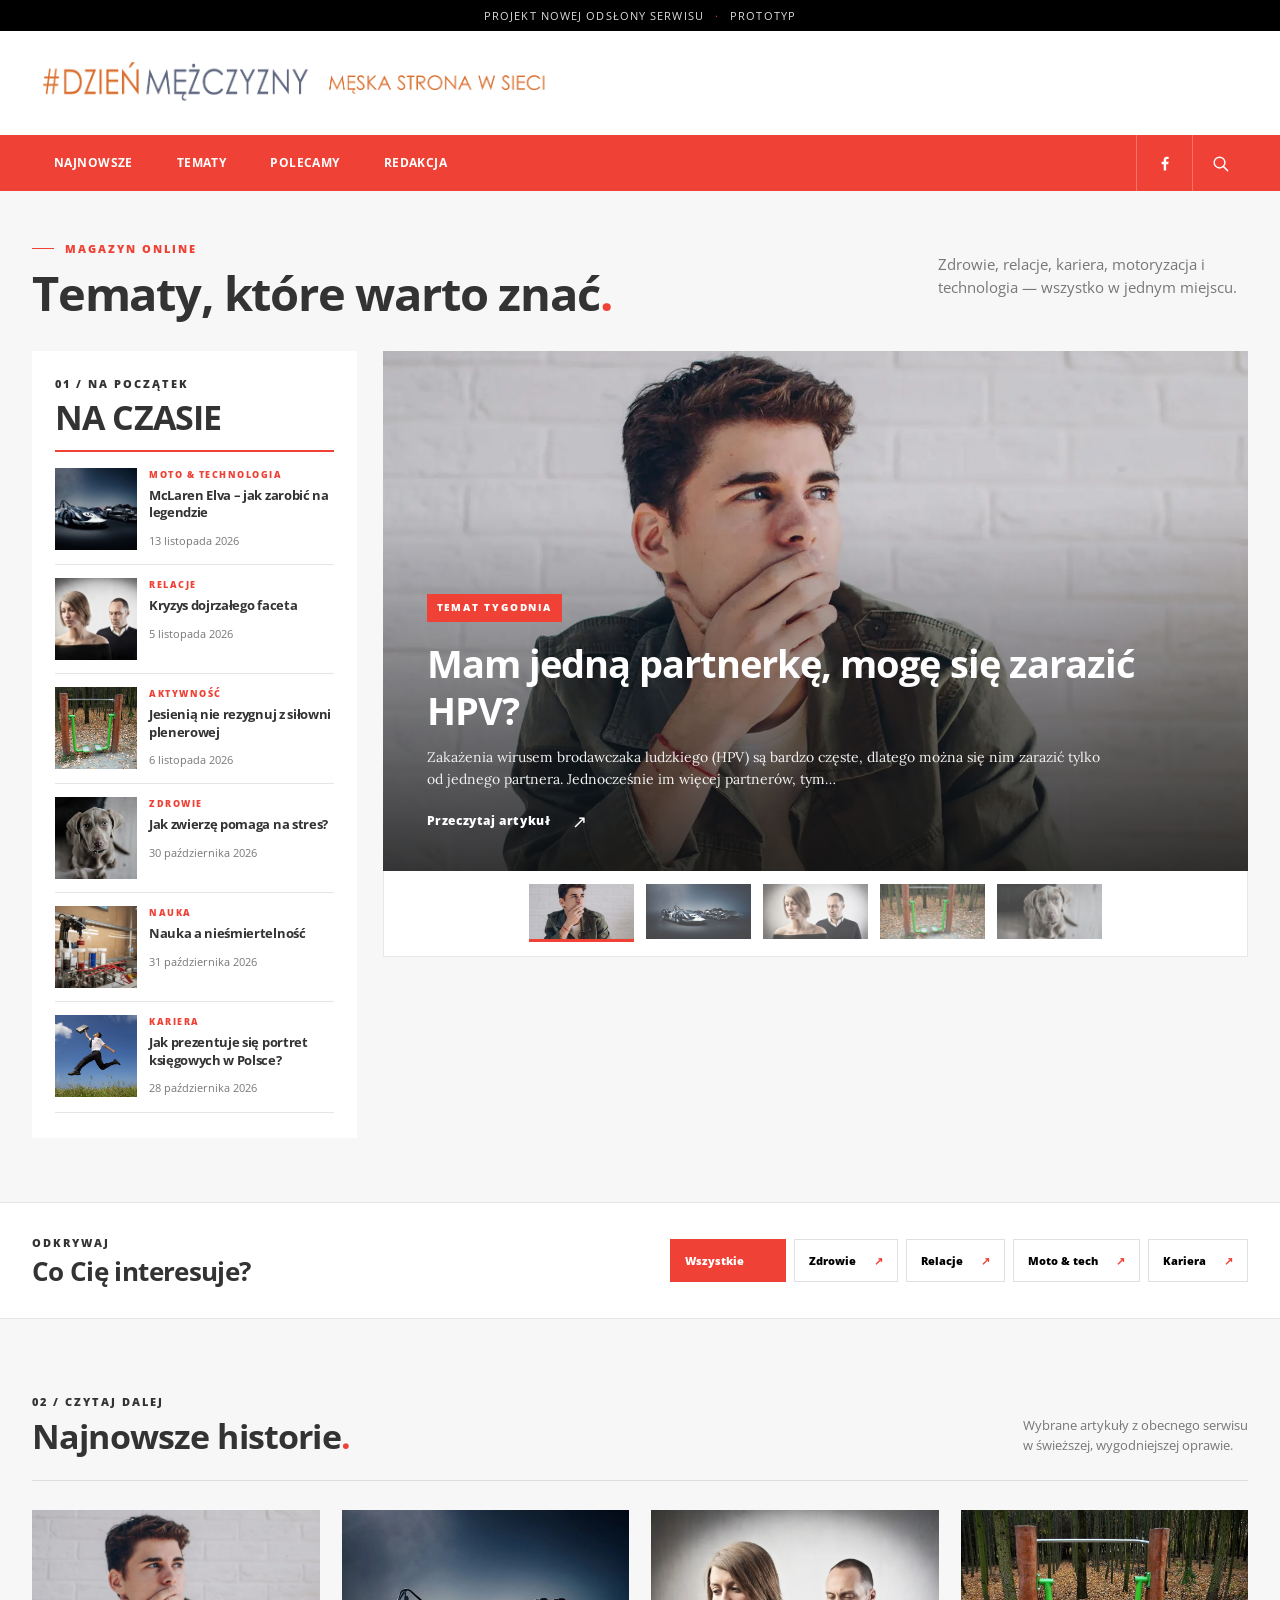
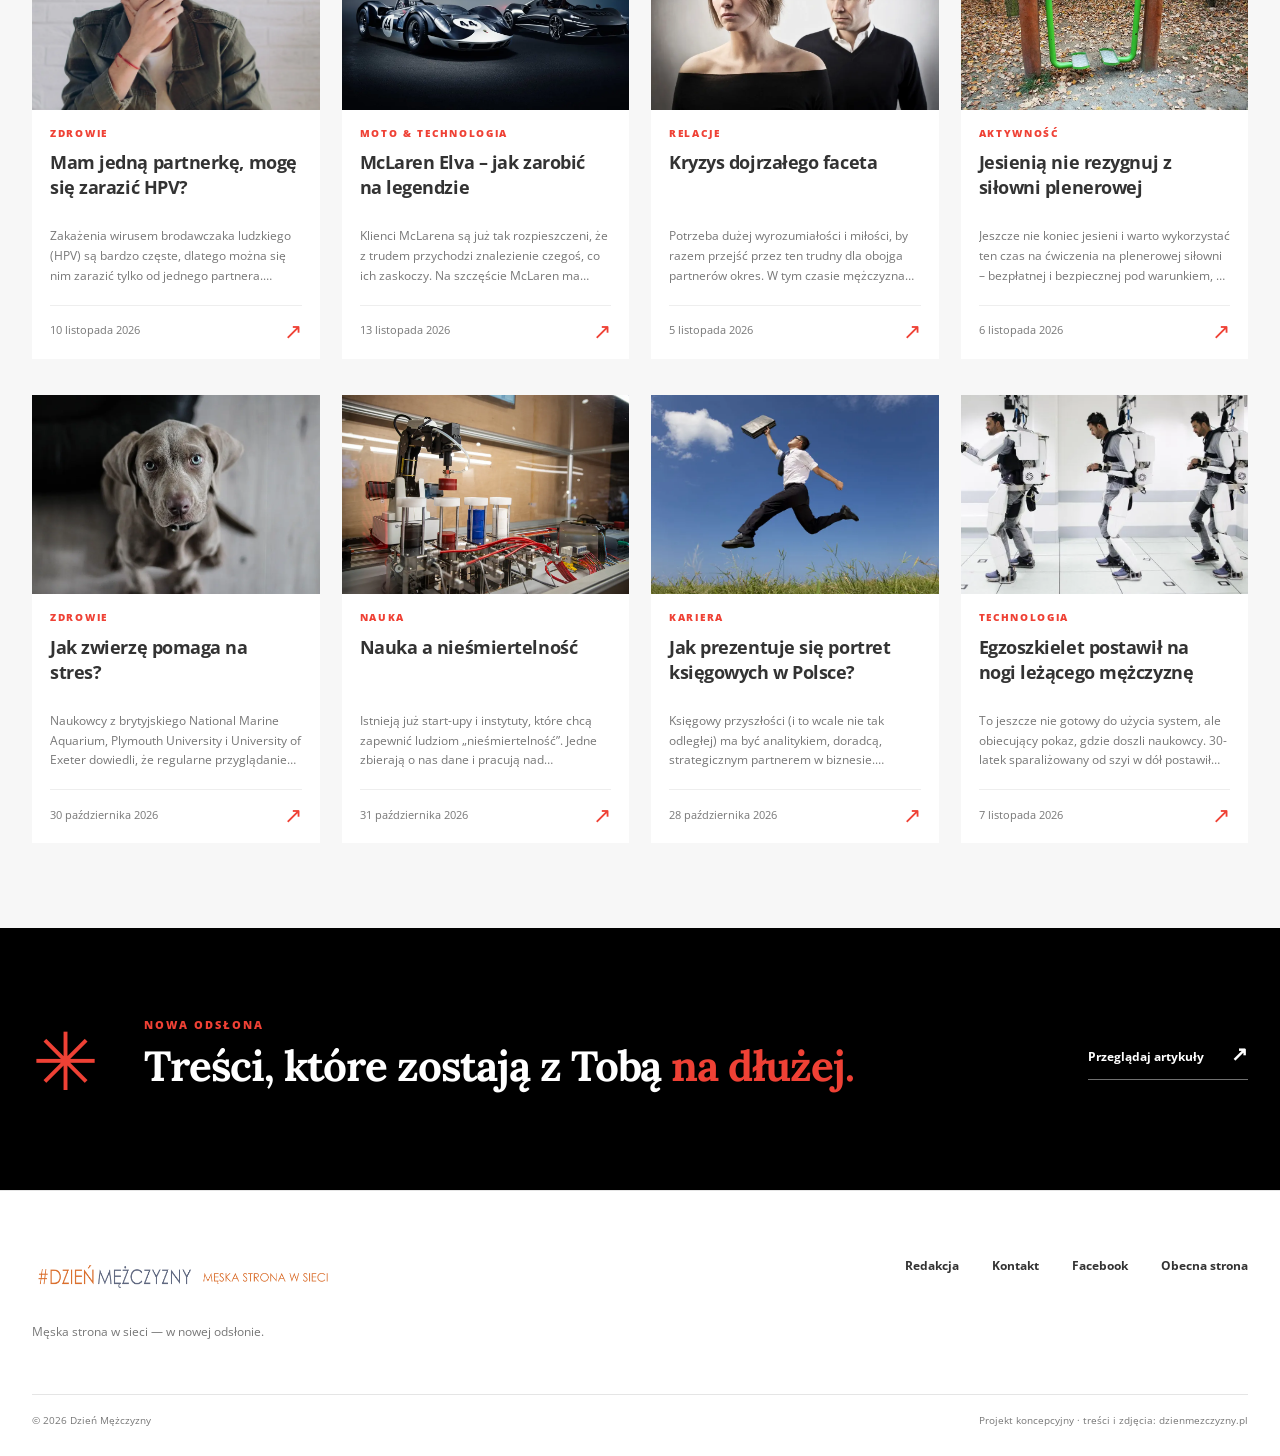
<file: index.html>
<!doctype html>
<html lang="pl">
<head>
  <meta charset="utf-8">
  <meta name="viewport" content="width=device-width, initial-scale=1">
  <meta name="theme-color" content="#ef4135">
  <meta name="description" content="Prototyp nowej strony magazynu Dzień Mężczyzny.">
  <title>Dzień Mężczyzny — nowa odsłona</title>
  <link rel="icon" href="assets/icons/icon-32.png" sizes="32x32">
  <link rel="icon" href="assets/icons/icon-192.png" sizes="192x192">
  <link rel="apple-touch-icon" href="assets/icons/icon-180.png">
  <meta name="msapplication-TileImage" content="assets/icons/icon-270.png">
  <meta name="robots" content="noindex, follow">
  <meta property="og:locale" content="pl_PL">
  <meta property="og:site_name" content="Dzień Mężczyzny">
  <meta property="og:type" content="website">
  <meta property="og:title" content="Dzień Mężczyzny — męska strona w sieci">
  <meta property="og:description" content="Dzień Mężczyzny — męska strona w sieci. Zdrowie, relacje, kariera, motoryzacja i technologia.">
  <meta property="og:url" content="https://przemowakcji.github.io/dzien-mezczyzny-nowa-strona/">
  <meta property="og:image" content="https://przemowakcji.github.io/dzien-mezczyzny-nowa-strona/assets/images/10721.webp">
  <meta name="twitter:card" content="summary_large_image">
  <meta name="twitter:title" content="Dzień Mężczyzny — męska strona w sieci">
  <meta name="twitter:description" content="Dzień Mężczyzny — męska strona w sieci. Zdrowie, relacje, kariera, motoryzacja i technologia.">
  <meta name="twitter:image" content="https://przemowakcji.github.io/dzien-mezczyzny-nowa-strona/assets/images/10721.webp">
  <link rel="stylesheet" href="styles.css">
  <script src="site.js" defer></script>
</head>
<body data-page="home">
  <div class="preview-note">Projekt nowej odsłony serwisu <span>·</span> prototyp</div>
  <header class="site-header">
    <div class="masthead container"><a class="brand" href="./" aria-label="Dzień Mężczyzny — strona główna"><picture class="brand-picture"><source media="(max-width: 760px)" srcset="assets/original-mobile-logo.png"><img src="assets/original-logo.png" alt="Dzień Mężczyzny — Męska strona w sieci"></picture></a></div>
    <div class="nav-band"><div class="container header-inner"><nav class="main-nav" id="main-nav" aria-label="Nawigacja główna"><a href="#artykuly">Najnowsze</a><a href="#tematy">Tematy</a><a href="#wybrane">Polecamy</a><a href="https://www.dzienmezczyzny.pl/redakcja/">Redakcja</a></nav><div class="header-actions"><a class="icon-button fb-link" href="https://www.facebook.com/Dzie%C5%84-M%C4%99%C5%BCczyzny-1671349989750318/" target="_blank" rel="noopener" aria-label="Dzień Mężczyzny na Facebooku"><svg viewBox="0 0 24 24" aria-hidden="true"><path d="M13.5 22v-8.2h2.8l.5-3.4h-3.3V8.3c0-1 .3-1.6 1.7-1.6h1.7V3.7c-.3 0-1.3-.2-2.5-.2-2.5 0-4.1 1.500-4.100 4.200v2.700H7.500v3.400h2.800V22h3.200z"/></svg></a><button class="icon-button search-toggle" type="button" aria-label="Otwórz wyszukiwarkę" aria-expanded="false"><svg viewBox="0 0 24 24" aria-hidden="true"><circle cx="10.8" cy="10.8" r="6.8"/><path d="m16 16 5 5"/></svg></button><button class="icon-button menu-toggle" type="button" aria-label="Otwórz menu" aria-expanded="false"><svg viewBox="0 0 24 24" aria-hidden="true"><path d="M3 7h18M3 12h18M3 17h18"/></svg></button></div></div></div>
    <form class="search-panel container" id="search-form" role="search" hidden><label for="search-input">Szukaj w artykułach</label><div class="search-row"><input id="search-input" type="search" placeholder="Wpisz temat, np. zdrowie" autocomplete="off"><button type="submit">Szukaj <span aria-hidden="true">↗</span></button></div></form>
  </header>

  <main>
    <section class="intro container"><div><span class="eyebrow"><span class="eyebrow-line"></span> Magazyn online</span><h1>Tematy, które warto znać<span class="accent">.</span></h1></div><p>Zdrowie, relacje, kariera, motoryzacja i technologia — wszystko w jednym miejscu.</p></section>

    <section class="lead-grid container" aria-label="Wyróżnione artykuły"><div class="feature-stack"><article class="feature-card" id="feature"></article><div class="feature-thumbs" id="feature-thumbs" aria-label="Więcej wyróżnionych artykułów"></div></div><div class="lead-side"><div class="section-head compact"><div><span class="kicker">01 / Na początek</span><h2>Na czasie</h2></div><span class="section-rule"></span></div><div id="lead-side-list"></div></div></section>

    <section class="topic-section" id="tematy"><div class="container topic-inner"><div><span class="kicker">Odkrywaj</span><h2>Co Cię interesuje?</h2></div><div class="topic-links"><button type="button" data-filter="all" class="active">Wszystkie <span>↗</span></button><button type="button" data-filter="Zdrowie">Zdrowie <span>↗</span></button><button type="button" data-filter="Relacje">Relacje <span>↗</span></button><button type="button" data-filter="Moto & technologia">Moto & tech <span>↗</span></button><button type="button" data-filter="Kariera">Kariera <span>↗</span></button></div></div></section>

    <section class="stories-section container" id="artykuly"><div class="section-head"><div><span class="kicker">02 / Czytaj dalej</span><h2>Najnowsze historie<span class="accent">.</span></h2></div><p>Wybrane artykuły z obecnego serwisu<br> w świeższej, wygodniejszej oprawie.</p></div><div class="story-grid" id="story-grid"></div><p class="empty-state" id="empty-state" hidden>Nie znaleziono artykułów. Spróbuj innego hasła.</p></section>

    <section class="quote-band" id="wybrane"><div class="container quote-inner"><span class="quote-asterisk">✳</span><div><span class="kicker">Nowa odsłona</span><p>Treści, które zostają z Tobą <em>na dłużej.</em></p></div><a class="text-link" href="#artykuly">Przeglądaj artykuły <span>↗</span></a></div></section>
  </main>

  <footer class="site-footer"><div class="container footer-top"><div><a class="brand footer-brand" href="./"><img src="assets/original-logo.png" alt="Dzień Mężczyzny — Męska strona w sieci"></a><p>Męska strona w sieci — w nowej odsłonie.</p></div><div class="footer-links"><a href="https://www.dzienmezczyzny.pl/redakcja/">Redakcja</a><a href="https://www.dzienmezczyzny.pl/redakcja/kontakt/">Kontakt</a><a href="https://www.facebook.com/Dzie%C5%84-M%C4%99%C5%BCczyzny-1671349989750318/" target="_blank" rel="noopener">Facebook</a><a href="https://www.dzienmezczyzny.pl/">Obecna strona</a></div></div><div class="container footer-bottom"><span>© 2026 Dzień Mężczyzny</span><span>Projekt koncepcyjny · treści i zdjęcia: dzienmezczyzny.pl</span></div></footer>
</body>
</html>
</file>
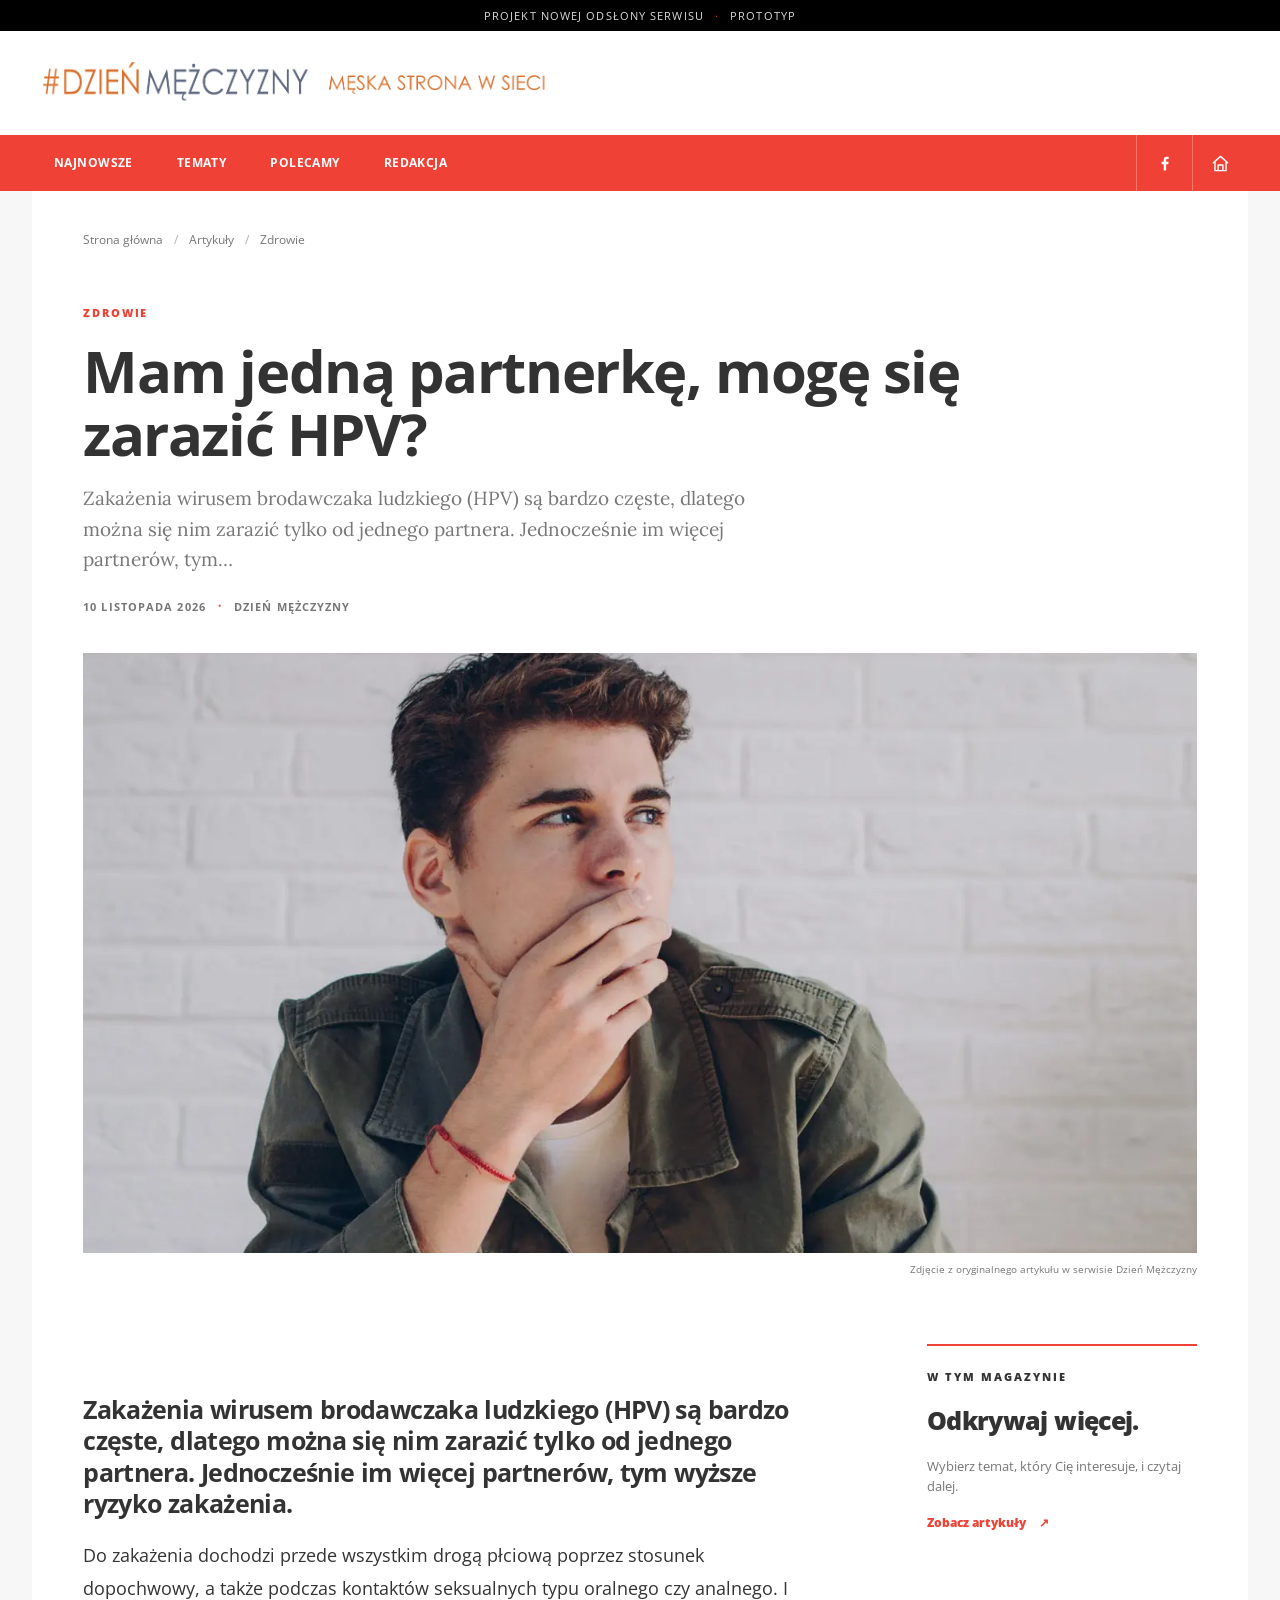
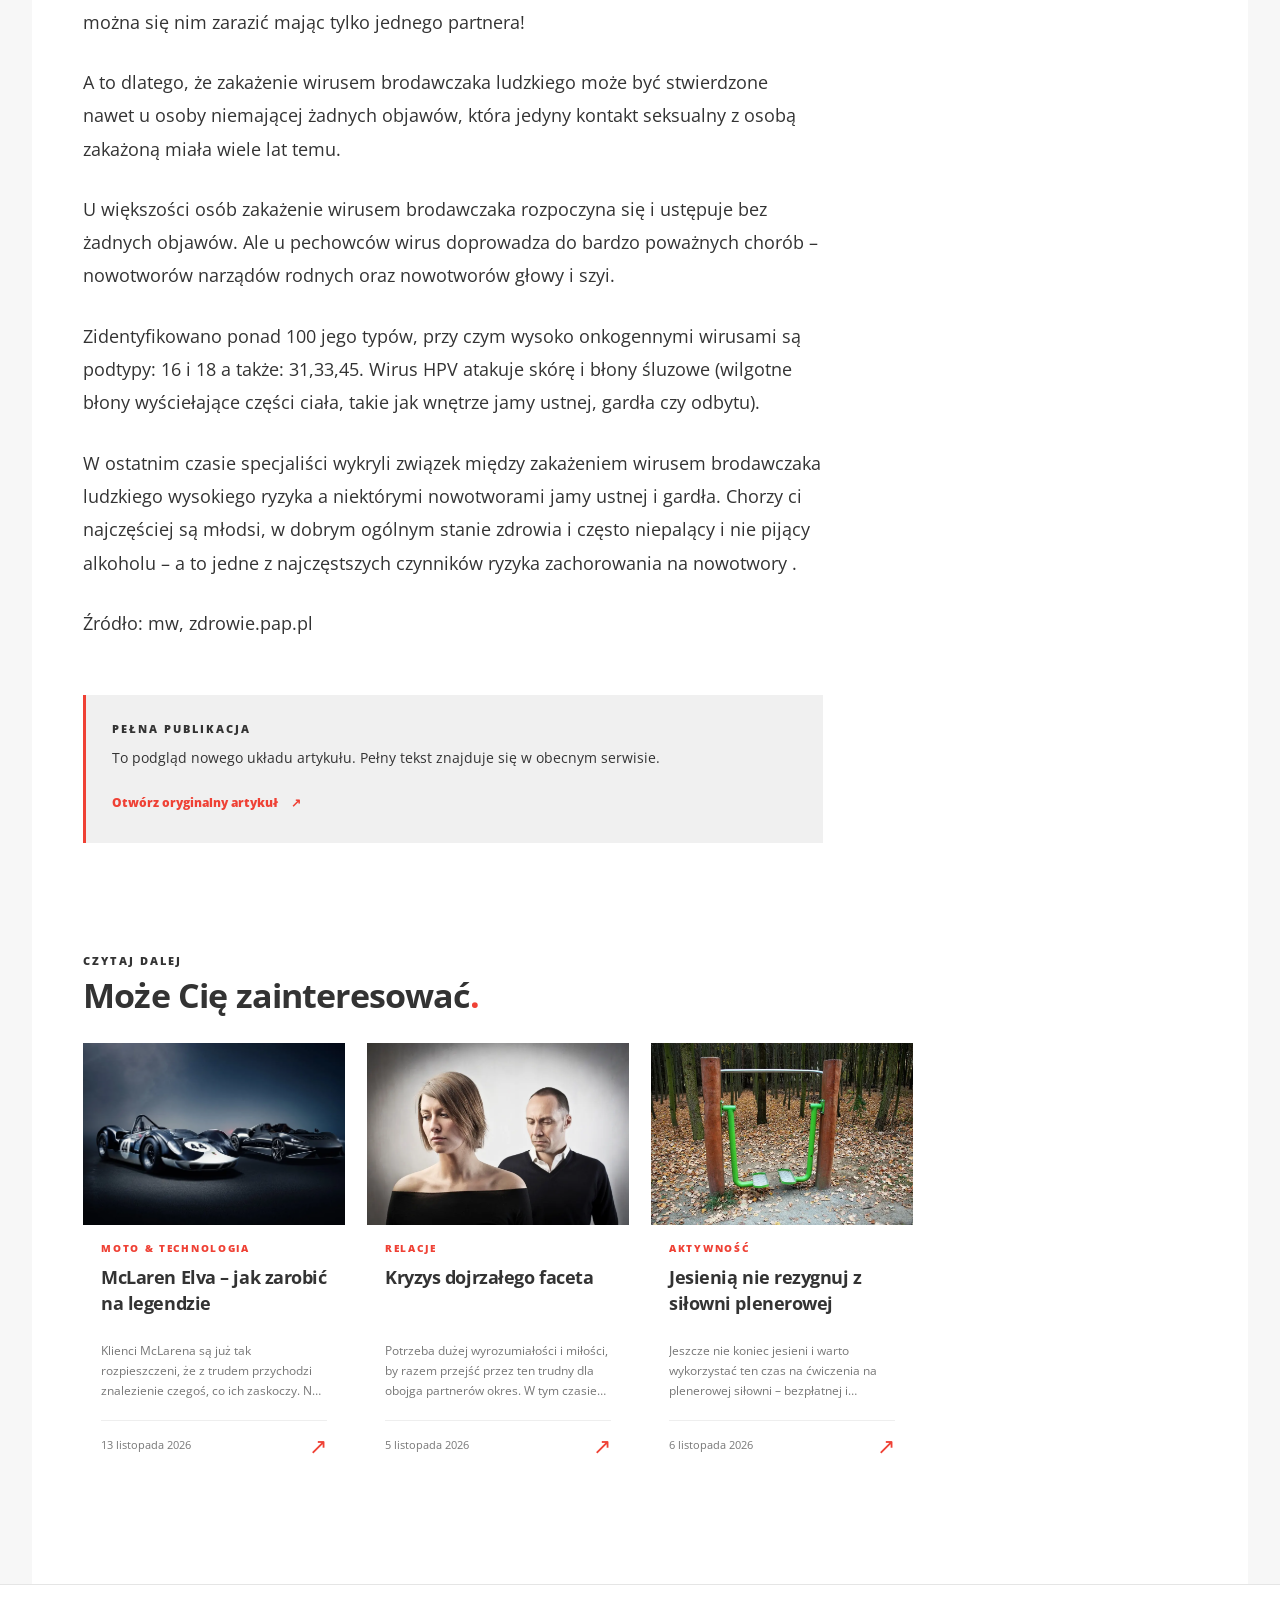
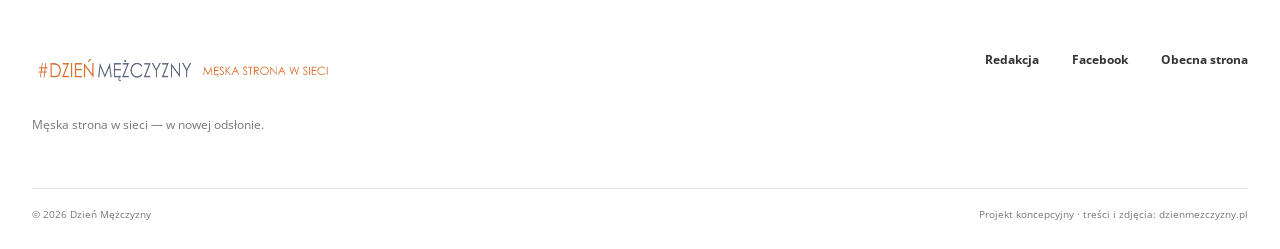
<file: artykul.html>
<!doctype html>
<html lang="pl">
<head>
  <meta charset="utf-8">
  <meta name="viewport" content="width=device-width, initial-scale=1">
  <meta name="theme-color" content="#ef4135">
  <title>Artykuł — Dzień Mężczyzny</title>
  <link rel="icon" href="assets/icons/icon-32.png" sizes="32x32">
  <link rel="icon" href="assets/icons/icon-192.png" sizes="192x192">
  <link rel="apple-touch-icon" href="assets/icons/icon-180.png">
  <meta name="msapplication-TileImage" content="assets/icons/icon-270.png">
  <meta name="robots" content="noindex, follow">
  <meta property="og:locale" content="pl_PL">
  <meta property="og:site_name" content="Dzień Mężczyzny">
  <meta property="og:type" content="article">
  <meta property="og:title" content="Artykuł — Dzień Mężczyzny">
  <meta property="og:description" content="Dzień Mężczyzny — męska strona w sieci. Zdrowie, relacje, kariera, motoryzacja i technologia.">
  <meta property="og:url" content="https://przemowakcji.github.io/dzien-mezczyzny-nowa-strona/artykul.html">
  <meta property="og:image" content="https://przemowakcji.github.io/dzien-mezczyzny-nowa-strona/assets/images/10721.webp">
  <meta name="twitter:card" content="summary_large_image">
  <meta name="twitter:title" content="Artykuł — Dzień Mężczyzny">
  <meta name="twitter:description" content="Dzień Mężczyzny — męska strona w sieci. Zdrowie, relacje, kariera, motoryzacja i technologia.">
  <meta name="twitter:image" content="https://przemowakcji.github.io/dzien-mezczyzny-nowa-strona/assets/images/10721.webp">
  <link rel="stylesheet" href="styles.css">
  <script src="site.js" defer></script>
</head>
<body data-page="article">
  <div class="preview-note">Projekt nowej odsłony serwisu <span>·</span> prototyp</div>
  <header class="site-header"><div class="masthead container"><a class="brand" href="./" aria-label="Dzień Mężczyzny — strona główna"><picture class="brand-picture"><source media="(max-width: 760px)" srcset="assets/original-mobile-logo.png"><img src="assets/original-logo.png" alt="Dzień Mężczyzny — Męska strona w sieci"></picture></a></div><div class="nav-band"><div class="container header-inner"><nav class="main-nav" id="main-nav" aria-label="Nawigacja główna"><a href="./#artykuly">Najnowsze</a><a href="./#tematy">Tematy</a><a href="./#wybrane">Polecamy</a><a href="https://www.dzienmezczyzny.pl/redakcja/">Redakcja</a></nav><div class="header-actions"><a class="icon-button fb-link" href="https://www.facebook.com/Dzie%C5%84-M%C4%99%C5%BCczyzny-1671349989750318/" target="_blank" rel="noopener" aria-label="Dzień Mężczyzny na Facebooku"><svg viewBox="0 0 24 24" aria-hidden="true"><path d="M13.5 22v-8.2h2.8l.5-3.4h-3.3V8.3c0-1 .3-1.6 1.7-1.6h1.7V3.7c-.3 0-1.3-.2-2.5-.2-2.5 0-4.1 1.500-4.100 4.200v2.700H7.500v3.400h2.800V22h3.200z"/></svg></a><a class="icon-button" href="./" aria-label="Strona główna"><svg viewBox="0 0 24 24" aria-hidden="true"><path d="m3 11 9-8 9 8M5 10v11h14V10M9 21v-7h6v7"/></svg></a><button class="icon-button menu-toggle" type="button" aria-label="Otwórz menu" aria-expanded="false"><svg viewBox="0 0 24 24" aria-hidden="true"><path d="M3 7h18M3 12h18M3 17h18"/></svg></button></div></div></div></header>
  <main id="article-root" class="article-root container"><p>Ładowanie artykułu…</p></main>
  <footer class="site-footer"><div class="container footer-top"><div><a class="brand footer-brand" href="./"><img src="assets/original-logo.png" alt="Dzień Mężczyzny — Męska strona w sieci"></a><p>Męska strona w sieci — w nowej odsłonie.</p></div><div class="footer-links"><a href="https://www.dzienmezczyzny.pl/redakcja/">Redakcja</a><a href="https://www.facebook.com/Dzie%C5%84-M%C4%99%C5%BCczyzny-1671349989750318/" target="_blank" rel="noopener">Facebook</a><a href="https://www.dzienmezczyzny.pl/">Obecna strona</a></div></div><div class="container footer-bottom"><span>© 2026 Dzień Mężczyzny</span><span>Projekt koncepcyjny · treści i zdjęcia: dzienmezczyzny.pl</span></div></footer>
</body>
</html>
</file>
<file: styles.css>
@import url('https://fonts.googleapis.com/css2?family=Lora:ital,wght@0,400;0,700;1,400&family=Open+Sans:wght@400;600;700;800&display=swap');
:root{--paper:#f7f5f0;--white:#fff;--ink:#202724;--muted:#66716c;--accent:#cc6746;--line:#d9dcd4;--forest:#1f3b34;--sage:#e5ebe3}*{box-sizing:border-box}html{scroll-behavior:smooth}body{margin:0;background:var(--paper);color:var(--ink);font:16px/1.55 'DM Sans',sans-serif}a{color:inherit;text-decoration:none}button,input{font:inherit}button{cursor:pointer}.container{width:min(100% - 64px,1320px);margin-inline:auto}.preview-note{padding:7px 20px;text-align:center;background:var(--forest);color:#dce7dd;font-size:11px;letter-spacing:.14em;text-transform:uppercase}.preview-note span{padding:0 7px;color:#d78468}.site-header{position:relative;z-index:10;background:var(--paper);border-bottom:1px solid var(--line)}.header-inner{height:96px;display:flex;align-items:center;gap:35px}.brand{display:inline-flex;align-items:center;gap:12px;flex:none}.brand-mark{font:800 33px/1 'Manrope',sans-serif;letter-spacing:-.12em;color:var(--forest);white-space:nowrap;padding-right:5px}.brand-dot{color:var(--accent)}.brand-name{font:800 11px/1.18 'Manrope',sans-serif;letter-spacing:.16em}.main-nav{display:flex;align-items:center;gap:35px;margin-left:auto}.main-nav a{font-size:13px;font-weight:700;white-space:nowrap;transition:color .2s}.main-nav a:hover,.footer-links a:hover{color:var(--accent)}.header-actions{display:flex;gap:9px}.icon-button{display:grid;place-items:center;width:42px;height:42px;border:1px solid var(--line);background:transparent;color:var(--ink);transition:background .2s}.icon-button:hover{background:var(--sage)}.icon-button svg{width:19px;height:19px;fill:none;stroke:currentColor;stroke-width:1.8;stroke-linecap:round;stroke-linejoin:round}.menu-toggle{display:none}.search-panel{padding:0 0 26px}.search-panel[hidden]{display:none}.search-panel label{display:block;margin-bottom:8px;font-size:12px;font-weight:700;text-transform:uppercase;letter-spacing:.14em}.search-row{display:flex;gap:10px}.search-row input{width:100%;padding:14px 16px;border:1px solid var(--line);outline:none;background:white}.search-row input:focus{border-color:var(--accent)}.search-row button{border:0;background:var(--forest);padding:0 24px;color:white;font-weight:700}.search-row button span{padding-left:18px}.eyebrow,.kicker{display:block;font-size:11px;line-height:1.4;font-weight:800;letter-spacing:.18em;text-transform:uppercase}.eyebrow{display:flex;align-items:center;gap:11px;color:var(--accent)}.eyebrow-line{display:inline-block;width:22px;height:1px;background:var(--accent)}.intro{display:flex;align-items:end;justify-content:space-between;gap:40px;padding:76px 0 60px}.intro h1{margin:20px 0 0;font:800 clamp(43px,5.2vw,78px)/1.08 'Manrope',sans-serif;letter-spacing:-.065em}.intro h1 em{font-weight:500;font-style:normal;color:var(--accent)}.intro>p{width:265px;flex:none;margin:0 0 7px;color:var(--muted);font-size:15px}.lead-grid{display:grid;grid-template-columns:minmax(0,1.8fr) minmax(300px,.9fr);gap:46px;padding-bottom:88px}.feature-card{display:grid;grid-template-columns:1fr 1fr;min-height:535px;background:var(--forest);color:white}.feature-image{display:block;overflow:hidden}.feature-image img{width:100%;height:100%;object-fit:cover;display:block;transition:transform .4s}.feature-image:hover img,.story-image:hover img,.side-image:hover img{transform:scale(1.04)}.feature-content{padding:36px 39px;display:flex;flex-direction:column;align-items:start}.feature-label{align-self:stretch;display:flex;justify-content:space-between;align-items:center;padding-bottom:27px;border-bottom:1px solid #ffffff45;color:#dbe9de;text-transform:uppercase;font-size:10px;font-weight:800;letter-spacing:.18em}.feature-label span{font-size:22px;font-weight:400}.story-category{display:block;color:var(--accent);font-size:10px;font-weight:800;letter-spacing:.17em;text-transform:uppercase}.feature-content>.story-category{margin-top:auto;color:#e9ae98}.feature-content h2{margin:16px 0;font:700 clamp(28px,2.5vw,41px)/1.13 'Manrope',sans-serif;letter-spacing:-.05em}.feature-content h2 a:hover{text-decoration:underline;text-decoration-thickness:1px;text-underline-offset:5px}.feature-content p{margin:0;color:#c2d0c8;font-size:14px;line-height:1.7}.feature-cta{margin-top:27px;display:flex;justify-content:space-between;align-items:center;width:100%;padding-top:18px;border-top:1px solid #ffffff45;font-size:12px;font-weight:800;letter-spacing:.05em}.feature-cta span{font-size:22px;font-weight:400}.section-head{display:flex;align-items:end;justify-content:space-between;gap:25px;margin-bottom:29px}.section-head h2,.topic-inner h2{margin:7px 0 0;font:800 clamp(27px,3vw,43px)/1.13 'Manrope',sans-serif;letter-spacing:-.055em}.section-head>p{margin:0;color:var(--muted);font-size:13px}.section-head.compact{margin-bottom:13px;align-items:center}.compact h2{font-size:29px}.section-rule{height:1px;width:35%;background:var(--line)}.side-story{display:grid;grid-template-columns:122px 1fr;gap:18px;padding:21px 0;border-bottom:1px solid var(--line)}.side-image{display:block;overflow:hidden;aspect-ratio:1.15}.side-image img{width:100%;height:100%;object-fit:cover;transition:transform .4s}.side-story h3{font:700 17px/1.27 'Manrope',sans-serif;letter-spacing:-.035em;margin:9px 0 10px}.side-story h3 a:hover,.story-info h3 a:hover{color:var(--accent)}.side-story time,.story-meta time{font-size:11px;color:var(--muted)}.topic-section{background:var(--sage);border-top:1px solid #d7e0d6;border-bottom:1px solid #d7e0d6}.topic-inner{display:flex;align-items:center;justify-content:space-between;gap:32px;padding:43px 0}.topic-inner h2{font-size:30px}.topic-links{display:flex;gap:8px;flex-wrap:wrap;justify-content:flex-end}.topic-links button{padding:12px 14px;background:transparent;border:1px solid #c3d0c4;font-size:11px;font-weight:800}.topic-links button span{margin-left:15px;color:var(--accent)}.topic-links button:hover,.topic-links button.active{background:var(--forest);border-color:var(--forest);color:white}.stories-section{padding-top:100px;padding-bottom:112px}.accent{color:var(--accent)}.story-grid{display:grid;grid-template-columns:repeat(4,minmax(0,1fr));gap:36px 22px}.story-card{min-width:0}.story-image{display:block;aspect-ratio:1.25;overflow:hidden;background:#dde2d8}.story-image img{width:100%;height:100%;object-fit:cover;display:block;transition:transform .4s}.story-info{padding:18px 1px 0}.story-info h3{min-height:66px;margin:9px 0 11px;font:700 20px/1.25 'Manrope',sans-serif;letter-spacing:-.04em}.story-info p{margin:0 0 19px;color:var(--muted);font-size:12px;line-height:1.65;display:-webkit-box;-webkit-line-clamp:3;-webkit-box-orient:vertical;overflow:hidden}.story-meta{display:flex;align-items:center;justify-content:space-between;padding-top:13px;border-top:1px solid var(--line)}.story-meta a{font-size:22px;line-height:1;color:var(--accent)}.empty-state{padding:40px;background:white}.quote-band{background:var(--forest);color:white}.quote-inner{min-height:262px;display:flex;align-items:center;gap:45px}.quote-asterisk{font-size:80px;color:#e7a68e}.quote-inner .kicker{color:#dfa48d}.quote-inner p{font:700 clamp(27px,3.3vw,47px)/1.16 'Manrope',sans-serif;letter-spacing:-.055em;margin:10px 0}.quote-inner p em{font-style:normal;color:#e5a18a}.text-link{margin-left:auto;white-space:nowrap;border-bottom:1px solid #ffffff70;padding-bottom:10px;font-size:12px;font-weight:700}.text-link span{margin-left:24px;font-size:20px}.site-footer{background:#eaece5}.footer-top{display:flex;justify-content:space-between;padding:66px 0 53px}.footer-top p{margin:18px 0 0;font-size:12px;color:var(--muted)}.footer-links{display:flex;align-items:start;gap:33px;font-size:12px;font-weight:700}.footer-bottom{display:flex;justify-content:space-between;border-top:1px solid #ccd3c9;padding:18px 0 27px;color:var(--muted);font-size:10px}.breadcrumb{padding-top:40px;color:var(--muted);font-size:12px}.breadcrumb a:hover{color:var(--accent)}.breadcrumb span{padding:0 8px;color:#adb5ab}.article-heading{max-width:860px;margin:75px auto 47px;text-align:center}.article-heading h1{margin:18px 0;font:800 clamp(42px,5vw,72px)/1.1 'Manrope',sans-serif;letter-spacing:-.065em}.article-heading .story-category{font-size:11px}.article-lead{max-width:680px;margin:0 auto 23px;color:var(--muted);font-size:19px;line-height:1.6}.article-meta{display:flex;justify-content:center;gap:12px;color:var(--muted);font-size:11px;text-transform:uppercase;letter-spacing:.1em;font-weight:700}.meta-dot{font-size:5px;align-self:center;color:var(--accent)}.article-cover{margin:0}.article-cover img{display:block;width:100%;max-height:600px;object-fit:cover}.article-cover figcaption{padding:9px 0;color:var(--muted);font-size:10px;text-align:right}.article-layout{display:grid;grid-template-columns:minmax(0,740px) minmax(210px,270px);justify-content:center;gap:90px;padding:58px 0 110px}.article-body{font-size:18px;line-height:1.85}.article-body p{margin:0 0 27px}.article-body h2,.article-body h3{font-family:'Manrope',sans-serif;letter-spacing:-.04em;line-height:1.25;margin:50px 0 20px}.article-body h2{font-size:32px}.article-body h3{font-size:25px}.article-body>p:first-child{font-size:23px;line-height:1.55;font-weight:600}.article-aside{align-self:start;position:sticky;top:30px;border-top:2px solid var(--accent);padding-top:23px}.article-aside h2{font:800 25px/1.2 'Manrope',sans-serif;letter-spacing:-.05em}.article-aside p{font-size:13px;color:var(--muted)}.article-aside a,.article-source a{font-size:12px;font-weight:800;color:var(--accent)}.article-aside a span,.article-source a span{margin-left:10px}.article-source{margin-top:55px;padding:26px;background:var(--sage)}.article-source p{font-size:14px;line-height:1.6;margin:10px 0 15px}.related-section{padding-bottom:110px}.load-error{padding:30px;background:white}.load-error a{color:var(--accent)}
@media(max-width:1100px){.main-nav{gap:17px}.lead-grid{gap:25px}.feature-card{min-height:480px}.feature-content{padding:25px}.story-grid{grid-template-columns:repeat(3,minmax(0,1fr))}.topic-inner{align-items:start;flex-direction:column}.topic-links{justify-content:flex-start}.article-layout{gap:45px}}@media(max-width:760px){.container{width:min(100% - 36px,640px)}.header-inner{height:69px}.brand-mark{font-size:29px}.brand-name{font-size:9px}.main-nav{display:none;position:absolute;top:100%;left:0;right:0;background:var(--paper);padding:17px 18px 22px;border-bottom:1px solid var(--line);box-shadow:0 15px 20px #00000012}.main-nav.open{display:flex;align-items:stretch;flex-direction:column;gap:0}.main-nav a{padding:12px;border-bottom:1px solid var(--line)}.header-actions{margin-left:auto}.menu-toggle{display:grid}.icon-button{width:37px;height:37px}.intro{display:block;padding:56px 0 38px}.intro h1{font-size:clamp(39px,8vw,60px)}.intro>p{width:auto;max-width:470px;margin-top:24px}.lead-grid{display:block;padding-bottom:58px}.feature-card{display:block;min-height:0}.feature-image{height:300px}.feature-content{min-height:380px;padding:22px 25px 27px}.feature-content h2{font-size:32px}.lead-side{margin-top:45px}.side-story{grid-template-columns:115px 1fr}.topic-inner{padding:35px 0}.topic-links{gap:7px}.topic-links button{padding:10px 12px}.stories-section{padding-top:70px;padding-bottom:75px}.section-head{align-items:start;flex-direction:column}.section-head>p br{display:none}.story-grid{grid-template-columns:repeat(2,minmax(0,1fr));gap:30px 17px}.story-info h3{font-size:17px;min-height:0}.quote-inner{min-height:0;padding-top:40px;padding-bottom:44px;gap:15px;align-items:start;flex-wrap:wrap}.quote-asterisk{font-size:42px;line-height:1}.quote-inner>div{flex:1}.quote-inner p{font-size:28px}.text-link{margin-left:57px}.footer-top{padding:48px 0 35px;gap:27px;flex-direction:column}.footer-links{gap:20px;flex-wrap:wrap}.footer-bottom{gap:10px;flex-direction:column}.article-heading{margin:49px auto 35px}.article-heading h1{font-size:clamp(37px,8vw,56px)}.article-lead{font-size:16px}.article-cover img{max-height:390px}.article-layout{display:block;padding:40px 0 70px}.article-body{font-size:16px}.article-body>p:first-child{font-size:20px}.article-aside{position:static;margin-top:40px}.related-section{padding-bottom:80px}}@media(max-width:470px){.story-grid{grid-template-columns:1fr}.story-image{aspect-ratio:1.5}.story-info h3{font-size:21px}.story-info p{font-size:13px}.feature-image{height:260px}.feature-content{min-height:395px}.search-row button{padding:0 13px}.quote-inner p{font-size:25px}.article-heading h1{font-size:39px}}

/* Wariant wizualny nawiązujący do obecnego serwisu. */
:root{--paper:#f4f4f4;--white:#fff;--ink:#333a42;--muted:#737b83;--accent:#ee4137;--line:#e5e5e5;--forest:#333a42;--sage:#fff}
body{background:var(--paper)}
.preview-note{background:#30343b;color:#eee;letter-spacing:.1em}
.preview-note span{color:#ffb3a9}
.site-header{background:#fff;border:0}
.masthead{height:138px;display:flex;align-items:center;gap:32px}
.masthead .brand{gap:0}
.brand-mark{font:400 55px/1 'DM Sans',sans-serif;letter-spacing:-.09em;color:#e56b31;padding-right:0}
.brand-name{font:400 40px/1 'DM Sans',sans-serif;letter-spacing:-.055em;color:#e56b31;white-space:nowrap}
.brand-name span{color:#5b6274}
.brand-tagline{padding-left:20px;border-left:1px solid #ddd;color:#e56b31;font:400 23px/1.2 'DM Sans',sans-serif;letter-spacing:.01em;white-space:nowrap}
.nav-band{background:var(--accent)}
.header-inner{height:56px;display:flex;gap:0}
.main-nav{margin:0;gap:0;align-self:stretch}
.main-nav a{display:flex;align-items:center;padding:0 22px;color:#fff;text-transform:uppercase;font-size:12px;letter-spacing:.035em}
.main-nav a:hover{background:#d83228;color:white}
.header-actions{margin-left:auto;align-self:stretch;gap:0}
.icon-button{height:56px;width:56px;border:0;border-left:1px solid #ffffff45;color:#fff}
.icon-button:hover{background:#d83228}
.search-panel{padding-top:20px}
.search-row button{background:var(--accent)}
.intro{align-items:center;padding:50px 0 32px}
.intro h1{font-size:clamp(34px,3.7vw,54px);letter-spacing:-.055em;margin-top:11px}
.intro>p{max-width:310px;width:310px}
.eyebrow{color:var(--accent)}
.lead-grid{grid-template-columns:minmax(275px,.75fr) minmax(0,2fr);gap:26px;padding-bottom:64px}
.lead-side{order:-1;background:#fff;padding:25px 23px}
.section-head.compact{border-bottom:2px solid var(--accent);padding-bottom:14px;margin-bottom:3px}
.compact h2{font-size:22px;text-transform:uppercase;letter-spacing:.025em}
.section-rule{display:none}
.side-story{grid-template-columns:82px 1fr;gap:12px;padding:17px 0}
.side-image{aspect-ratio:1}
.side-story h3{font-size:14px;line-height:1.32;letter-spacing:-.02em;margin:5px 0}
.side-story .story-category{font-size:9px}
.feature-card{position:relative;display:block;min-height:520px;overflow:hidden;background:#333}
.feature-image{position:absolute;inset:0}
.feature-image img{width:100%;height:100%;object-fit:cover}
.feature-card:after{content:"";position:absolute;inset:30% 0 0;background:linear-gradient(transparent,#101010cb);pointer-events:none}
.feature-content{position:absolute;z-index:1;inset:auto 0 0;padding:32px 44px 35px;min-height:0;display:block;color:#fff}
.feature-label{display:inline-block;padding:6px 10px;background:var(--accent);border:0;color:white;font-size:10px}
.feature-label span{display:none}
.feature-content>.story-category{display:none}
.feature-content h2{max-width:730px;margin:18px 0 11px;font-size:clamp(31px,3.6vw,48px);letter-spacing:-.045em}
.feature-content p{max-width:690px;color:#f1f1f1;font-size:14px}
.feature-cta{width:auto;display:inline-flex;gap:22px;margin-top:17px;border:0;padding:0;color:white;font-size:12px}
.feature-cta span{font-size:18px}
.topic-section{background:#fff;border-top:1px solid var(--line);border-bottom:1px solid var(--line)}
.topic-inner{padding:32px 0}
.topic-inner h2{font-size:26px}
.topic-links button{border-color:#ddd}
.topic-links button:hover,.topic-links button.active{background:var(--accent);border-color:var(--accent)}
.stories-section{padding-top:75px;padding-bottom:85px}
.stories-section .section-head{border-bottom:1px solid #ddd;padding-bottom:25px}
.section-head h2{font-size:34px}
.story-card{background:#fff}
.story-image{aspect-ratio:1.5}
.story-info{padding:16px 18px 18px}
.story-info h3{font-size:18px;min-height:65px}
.story-info p{font-size:12px}
.story-meta{border-top:1px solid #eee}
.quote-band{background:#333840}
.quote-inner p em,.quote-asterisk,.quote-inner .kicker{color:#ff8778}
.site-footer{background:#fff}
.footer-brand .brand-mark{font-size:35px}
.footer-brand .brand-name{font-size:26px}
.article-root{background:#fff;padding-left:clamp(20px,4vw,60px);padding-right:clamp(20px,4vw,60px)}
.article-heading{text-align:left;margin:54px 0 38px;max-width:900px}
.article-heading h1{font-size:clamp(37px,4.5vw,62px)}
.article-lead{margin-left:0}
.article-meta{justify-content:flex-start}
.article-layout{justify-content:space-between}
.article-source{background:#f6f6f6;border-left:3px solid var(--accent)}
.article-aside{border-color:var(--accent)}
@media(max-width:1000px){.masthead{height:115px}.brand-name{font-size:32px}.brand-mark{font-size:45px}.brand-tagline{font-size:17px}.main-nav a{padding:0 15px}.lead-grid{grid-template-columns:minmax(245px,.8fr) minmax(0,1.5fr)}.feature-card{min-height:485px}}
@media(max-width:760px){.masthead{height:77px;gap:0}.brand-mark{font-size:36px}.brand-name{font-size:25px}.brand-tagline{display:none}.header-inner{height:46px}.main-nav{top:100%;background:#fff;margin:0}.main-nav.open{display:flex}.main-nav a{color:var(--ink);padding:13px 18px}.main-nav a:hover{color:var(--accent);background:#f6f6f6}.icon-button{height:46px;width:46px}.intro{padding:36px 0 25px}.intro h1{font-size:35px}.intro>p{width:auto;margin-top:14px}.lead-grid{display:flex;flex-direction:column;gap:0;padding-bottom:47px}.lead-side{order:1;margin-top:20px;padding:17px 20px}.feature-card{min-height:450px}.feature-image{height:auto}.feature-content{padding:25px}.feature-content h2{font-size:32px}.feature-content p{font-size:13px}.side-story{grid-template-columns:78px 1fr}.topic-inner{padding:30px 0}.stories-section{padding-top:55px}.story-grid{grid-template-columns:repeat(2,minmax(0,1fr))}.story-card .story-info h3{min-height:0}.article-heading{margin-top:36px}.article-root{width:100%;padding-left:18px;padding-right:18px}.article-layout{padding:35px 0 65px}}
@media(max-width:470px){.brand-name{font-size:21px}.brand-mark{font-size:32px}.intro h1{font-size:31px}.feature-card{min-height:430px}.feature-content h2{font-size:28px}.story-grid{grid-template-columns:1fr}.story-image{aspect-ratio:1.65}.story-info h3{font-size:19px}.article-heading h1{font-size:38px}}

/* Oficjalne pliki logo, oryginalne kroje i kadry zdjęć. */
body{font-family:'Open Sans',Arial,sans-serif}
.masthead{height:157px}
.brand-picture,.brand-picture img{display:block}
.masthead .brand{width:min(100%,813px)}
.brand-picture img{width:100%;height:auto;object-fit:contain}
.footer-brand img{display:block;width:min(100%,390px);height:auto}
.footer-top>div:first-child{max-width:390px}
.intro h1,.section-head h2,.topic-inner h2,.side-story h3,.story-info h3,.feature-content h2,.article-heading h1,.article-body h2,.article-body h3,.article-aside h2,.quote-inner p{font-family:'Open Sans',Arial,sans-serif;letter-spacing:-.025em}
.intro h1{font-weight:700}
.section-head h2,.topic-inner h2,.side-story h3,.story-info h3,.feature-content h2,.article-heading h1{font-weight:700}
.main-nav a{font-family:'Open Sans',Arial,sans-serif}
.feature-content h2{font-size:clamp(30px,3vw,42px);line-height:1.24}
.feature-content p,.article-lead,.quote-inner p{font-family:'Lora',Georgia,serif}
.feature-content p{line-height:1.6}
.story-info h3{line-height:1.4}
.feature-thumbs{display:flex;align-items:center;justify-content:center;gap:12px;min-height:86px;padding:10px 16px;background:#fff;border:1px solid #e7e7e7;border-top:0}
.feature-thumb{display:block;flex:0 1 105px;height:58px;overflow:hidden;border-bottom:3px solid transparent;opacity:.72;transition:opacity .2s,border-color .2s}
.feature-thumb:hover,.feature-thumb.active{opacity:1;border-color:var(--accent)}
.feature-thumb img{display:block;width:100%;height:100%;object-fit:cover}
.side-story{padding:13px 0}
.side-story h3{font-size:13px}
.side-image img,.story-image img{object-position:center 30%}
.feature-image img{object-position:center 32%}
.story-image{aspect-ratio:1.44}
.article-cover img{object-position:center 30%}
@media(max-width:1000px){.masthead{height:130px}.masthead .brand{width:min(100%,730px)}}
@media(max-width:760px){.site-header{background:var(--accent)}.masthead{height:59px;background:var(--accent)}.masthead .brand{width:100%}.brand-picture img{width:100%;max-height:50px;object-fit:contain}.search-panel label{color:white}.feature-thumbs{gap:6px;min-height:64px;padding:7px}.feature-thumb{height:45px}.feature-card{min-height:410px}.feature-content{padding:20px}.feature-content h2{font-size:28px}.lead-side{margin-top:20px}.side-story{padding:13px 0}.side-story h3{font-size:14px}}
@media(max-width:470px){.masthead{height:53px}.brand-picture img{max-height:44px}.feature-card{min-height:385px}.feature-content h2{font-size:25px}.feature-thumb{height:38px}.feature-thumbs{min-height:54px}}

/* Korekta: mniejsze logo i paleta zgodna z oryginałem (czerwień #ef4135, czerń, neutralne szarości). */
:root{--paper:#f7f7f7;--ink:#333;--muted:#777;--accent:#ef4135;--line:#e5e5e5;--forest:#111;--sage:#fff}
.preview-note{background:#000;color:#ddd}
.preview-note span{color:#ef4135}
.masthead{height:104px}
.masthead .brand{width:min(100%,520px)}
.footer-brand img{width:min(100%,300px)}
.nav-band,.search-row button{background:#ef4135}
.main-nav a:hover,.icon-button:hover{background:#d93631}
.site-footer{background:#fff;border-top:1px solid #e5e5e5}
.footer-bottom{border-top-color:#e5e5e5}
.story-image{background:#eee}
.quote-band{background:#000;color:#fff}
.quote-asterisk,.quote-inner .kicker,.quote-inner p em{color:#ef4135}
.feature-content>.story-category{color:#fff;background:#ef4135;padding:5px 9px;margin-bottom:2px}
.topic-section{background:#fff;border-color:#e5e5e5}
.topic-links button{border-color:#e0e0e0}
.article-source{background:#f0f0f0}
@media(max-width:1000px){.masthead{height:96px}.masthead .brand{width:min(100%,470px)}}
@media(max-width:760px){.masthead{height:56px}.masthead .brand{width:100%}.brand-picture img{max-height:40px}}
@media(max-width:470px){.masthead{height:50px}.brand-picture img{max-height:34px}}

/* Facebook jak w obecnym serwisie: przycisk obok wyszukiwarki. */
.header-actions .fb-link{display:grid;place-items:center}
.icon-button.fb-link svg{fill:currentColor;stroke:none;width:18px;height:18px}
</file>
